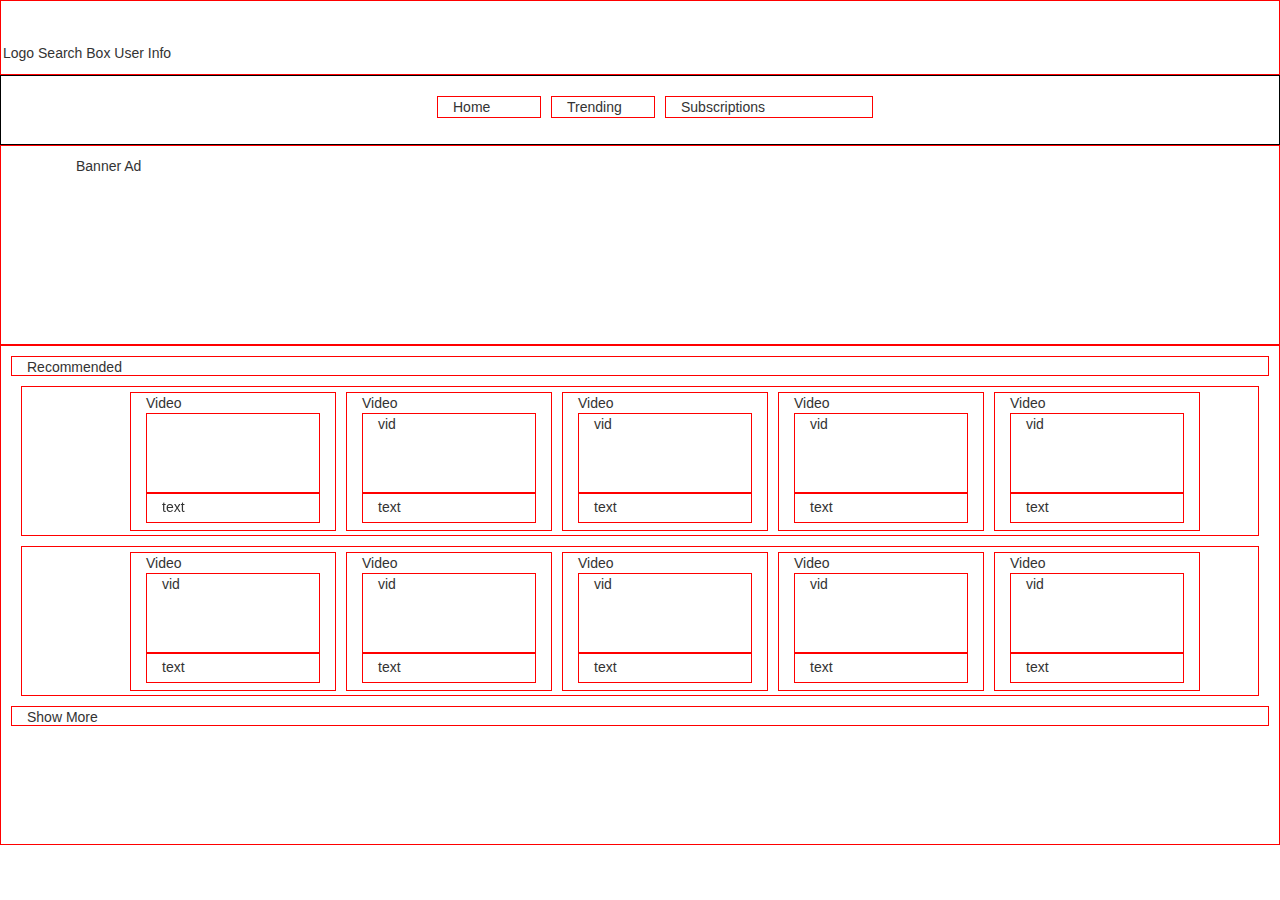
<file: week2_homework/index.html>
<!DOCTYPE html>
<html>
    <head>
        <link rel="stylesheet" href="./css/style.css">
        <link rel="stylesheet" href="https://maxcdn.bootstrapcdn.com/bootstrap/3.3.7/css/bootstrap.min.css">
    </head>
    <body>
        <div class="container-full">
            <div class="header">
                <div class="col-xs-12 headerburger">                      
                </div>                                
                <div class="youtube" img src="http://cincinnatizoo.org/wp-content/uploads/2014/02/youtube_play.png"></div>
                Logo
                Search Box
                User Info
                </div>
            </div>
            <div class="menu">
                <div class="col-xs-4"></div>
                <div class="col-xs-1 menuitem">Home</div>
                <div class="col-xs-1 menuitem">Trending</div>
                <div class="col-xs-2 menuitem">Subscriptions</div>
                <div class="col-xs-4"></div>
            </div>
            
            <div class="banner">
                <div class="col-xs-12">Banner Ad</div>
            </div>
            <div id="videobox">                 
                <div class="recommended">
                    <div class="col-xs-12">Recommended</div>
                </div>            
                <div class="row1">
                    <div class="col-xs-1"></div>
                    <div class="col-xs-2 video">Video
                        <div class="col-xs-12 vidvid"><iframe width="170" height="80" src="https://www.youtube.com/embed/WkZ5e94QnWk" frameborder="0" allowfullscreen></iframe></div>
                        <div class="col-xs-12 vidtxt">text</div>
                    </div>
                    <div class="col-xs-2 video">Video
                        <div class="col-xs-12 vidvid">vid</div>
                        <div class="col-xs-12 vidtxt">text</div>
                    </div>
                    <div class="col-xs-2 video">Video
                        <div class="col-xs-12 vidvid">vid</div>
                        <div class="col-xs-12 vidtxt">text</div>
                    </div>
                    <div class="col-xs-2 video">Video
                        <div class="col-xs-12 vidvid">vid</div>
                        <div class="col-xs-12 vidtxt">text</div>
                    </div>
                    <div class="col-xs-2 video">Video
                        <div class="col-xs-12 vidvid">vid</div>
                        <div class="col-xs-12 vidtxt">text</div>
                    </div>
                    <div class="col-xs-1"></div>
                </div>                    
                <div class="row2">
                    <div class="col-xs-1"></div>
                    <div class="col-xs-2 video">Video
                        <div class="col-xs-12 vidvid">vid</div>
                        <div class="col-xs-12 vidtxt">text</div>
                    </div>
                    <div class="col-xs-2 video">Video
                        <div class="col-xs-12 vidvid">vid</div>
                        <div class="col-xs-12 vidtxt">text</div>
                    </div>
                    <div class="col-xs-2 video">Video
                        <div class="col-xs-12 vidvid">vid</div>
                        <div class="col-xs-12 vidtxt">text</div>
                    </div>
                    <div class="col-xs-2 video">Video
                        <div class="col-xs-12 vidvid">vid</div>
                        <div class="col-xs-12 vidtxt">text</div>
                    </div>
                    <div class="col-xs-2 video">Video
                        <div class="col-xs-12 vidvid">vid</div>
                        <div class="col-xs-12 vidtxt">text</div>
                    </div>
                    <div class="col-xs-1"></div>
                </div>    
                <div class="showmore">
                    <div class="col-xs-12">Show More</div>
                </div>    
            </div>
        </div>    
    </body>
</html>
</file>
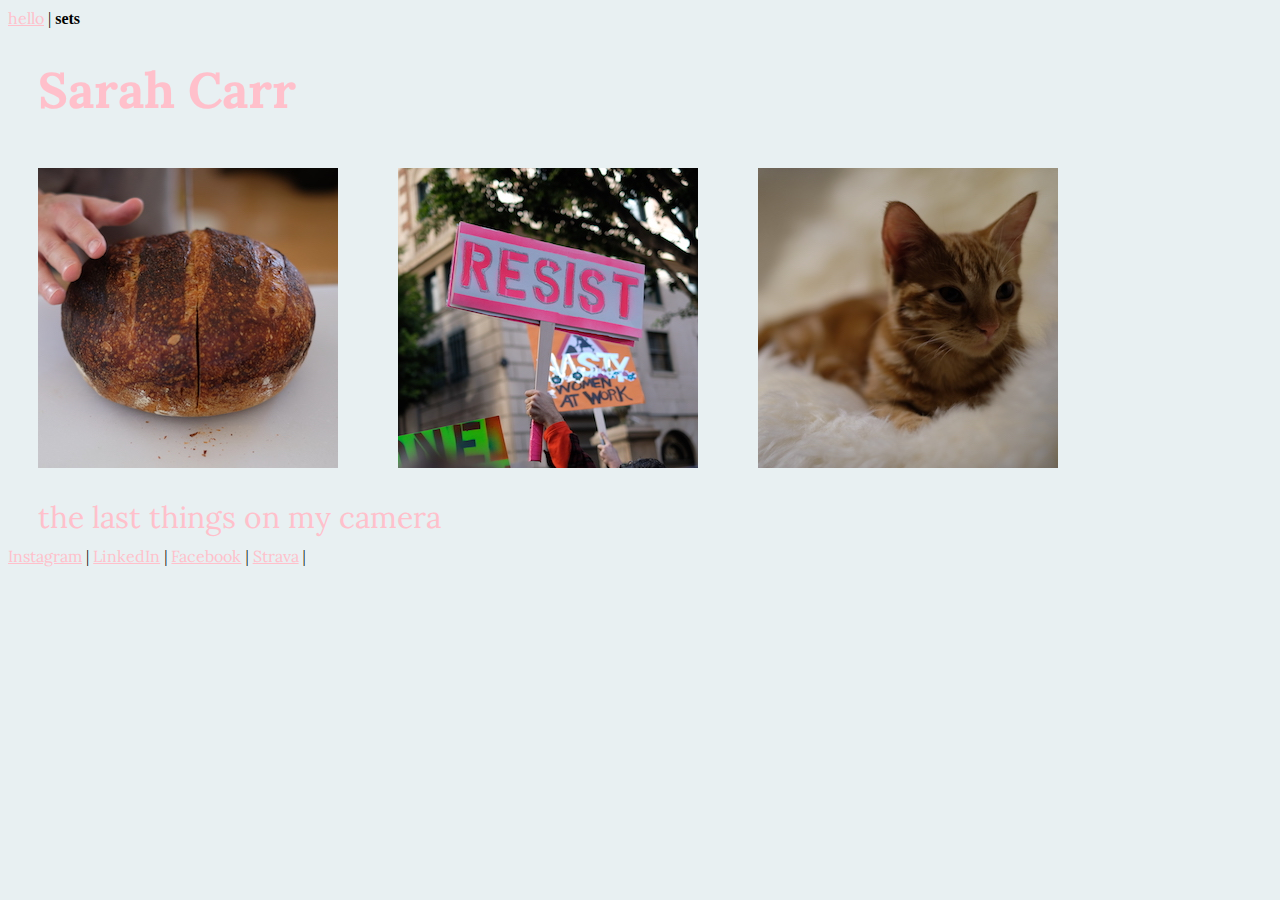
<file: portfolio.html>
<!DOCTYPE html>
<html lang="en">
    <head>
        <meta charset="utf-8">
        <meta name="description" content="Your description goes here">
        <meta name="keywords" content="one, two, three">
        <link href="https://fonts.googleapis.com/css?family=Lora" rel="stylesheet">
        <title>Sarah Carr | Portfolio</title>
        <link rel="stylesheet" href="css/style.css">
    </head>
    <body>
        <nav>
            <a href="index.html" class="navtab">hello</a>
            |
            <strong>sets</strong>
        </nav>
        <h1>Sarah Carr</h1>
        
		<p><img src="./images/set1/set1cover.jpg" class="float"></p>
		<p><img src="./images/set2/set2cover.jpg" class="float"></p>
		<p><img src="./images/set3/set3cover.jpg" class="float"; class="clearfix"></p>
		

        <p id="footer">the last things on my camera</p>
        


        <nav>
            <a href="https://www.instagram.com/sarahelizabethcarr/" class="navtab">Instagram</a>
            |
            <a href="http://linkedin.com/" class="navtab">LinkedIn</a>
            |
            <a href="http://facebook.com/" class="navtab">Facebook</a>
            |
            <a href="http://twitter.com/" class="navtab">Strava</a>
            |
        </nav>

    </body>
</html>
</file>
<file: week2_homework/css/style.css>
.header {
	border: 1px solid red;
	padding: 2px;
	height:75px;
}

.menu {
	border: 1px solid black;
	padding: 15px;
	height:70px;
}

.banner {
	border: 1px solid red;
	padding: 10px 60px 10px 60px;
	height: 200px;
}

.menuitem {
	border: 1px solid red;
	margin: 5px;
}

.recommended, .showmore {
	border: 1px solid red;
	height:20px;
}

#videobox {
	border: 1px solid red;
	padding:10px;
	height:500px;
	background-color: white;
}

.row1, .row2 {
	border: 1px solid red;
	height:150px;
	margin: 10px;
}

.video {
	border: 1px solid red;
	height:139px;
	float: right;
	margin:5px;
}

.vidtxt {
	border:1px solid red;
	padding:3px;
	width:120px;
	height:30px;

}

.vidvid {
	border:1px solid red;
	padding:0px;
	height:80px;
	width:170px;
}

.headerburger {
	height:40px;
	width:40px;
	padding:0px;
}

.youtube {
	height:40px;
	width:40px;
	padding:0px;
	float:right;
}

a {
	height:60px;
	width:170px;
	padding: 0px;
}
</file>
<file: css/style.css>
body {
	background-color:#e8f0f2;
}

h1 {
	color: pink;
	margin: 30px 30px 10px 30px;
	font-family: 'Lora', serif;
	font-size: 50px;
}

h3 {
	color:white;
}

.pink {
	color:pink;
}

img {
	width: 300px;
	height: 300px;
}

.float {
	float: left;
	padding: 30px 30px 30px 30px;
}

.clearfix::after {
    content: "";
    clear: both;
    display: table;
}

.text {
	color: #FFEB3B;
}

.navtab {
	color: pink;
	font-family: 'Lora', serif;
	font-size: 16px
	margin: 30px 0px 0px 0px;
}

#footer {
	clear:both;
	color: pink;
	margin: 30px 30px 10px 30px;
	font-family: 'Lora', serif;
	font-size: 30px;

}
</file>
